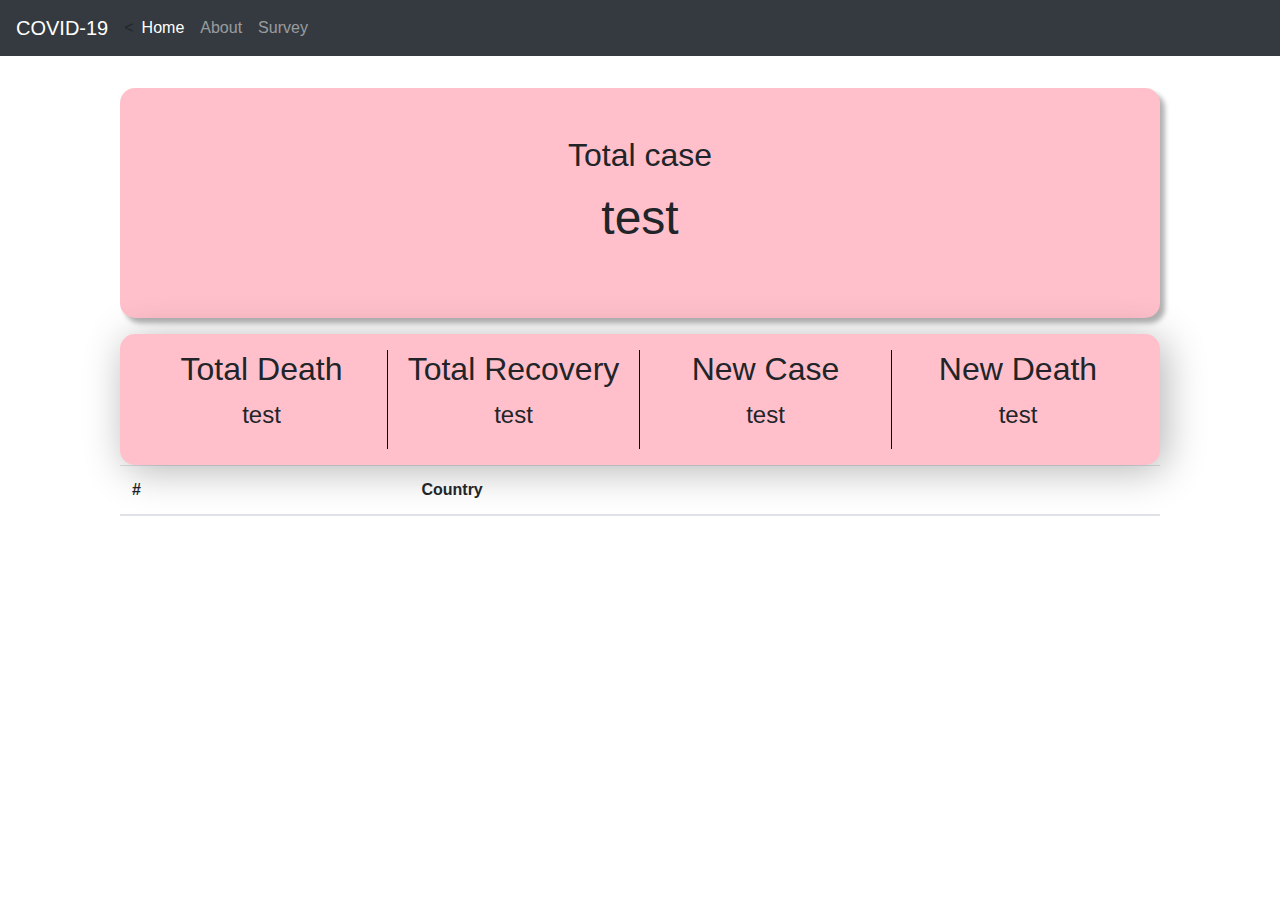
<file: index.html>
<!doctype html>
<html lang="en">
  <head>
    <title>COVID-19</title>
    <!-- Required meta tags -->
    <meta charset="utf-8">
    <meta name="viewport" content="width=device-width, initial-scale=1, shrink-to-fit=no">
    <link rel="stylesheet" href="style.css">
    
    <!-- Bootstrap CSS -->
    <link rel="stylesheet" href="https://stackpath.bootstrapcdn.com/bootstrap/4.3.1/css/bootstrap.min.css" integrity="sha384-ggOyR0iXCbMQv3Xipma34MD+dH/1fQ784/j6cY/iJTQUOhcWr7x9JvoRxT2MZw1T" crossorigin="anonymous">
  </head>


  <body>


    <nav class="navbar navbar-expand-sm navbar-dark bg-dark">
        <a class="navbar-brand" href="index.html">COVID-19</a>
        <button class="navbar-toggler d-lg-none" type="button" data-toggle="collapse" data-target="#collapsibleNavId" aria-controls="collapsibleNavId"
            aria-expanded="false" aria-label="Toggle navigation">
            <span class="navbar-toggler-icon"></span>
        </button>
        <<div class="collapse navbar-collapse" id="collapsibleNavId">
            <ul class="navbar-nav mr-auto mt-2 mt-lg-0">
                <li class="nav-item active">
                    <a class="nav-link" href="country.html">Home <span class="sr-only">(current)</span></a>
                </li>
                <li class="nav-item">
                    <a class="nav-link" href="about.html">About</a>
                </li>
                <li class="nav-item">
                    <a class="nav-link" href="survey.html">Survey</a>
                </li>
                
            </ul>
            
        </div>
    </nav>




        
    </div>

    <div class ="wrapper">   
        <div class ="statistic">
              <div class ="total_case_box">
                 <h2>
                     <i class ="fa fa-address-book" aria-hidden="true"></i>
                       Total case   
                  </h2>
                  <p style="font-size: 3rem;" id="total_cases">test</p>
  
                   
              </div>   
              
              
              <div class="box-wrapper">
                  <div class="box">
                      <h2>
                          <i class="fa fa-user-times" aria-hidden="true"></i>
                          Total Death
                      </h2>
                      <p style="font-size: 1.5rem;" id="total_death">test</p>
                  </div> 
                  <div class="box">
                      <h2>
                          <i class="fa fa-refresh" aria-hidden="true"></i>
                          Total Recovery
                      </h2>
                      <p style="font-size: 1.5rem;" id="total_recovered">test</p>
                  </div> 
                  <div class="box">
                      <h2>
                          <i class="fa fa-plus-circle" aria-hidden="true"></i>
                          New Case
                      </h2>
                      <p style="font-size: 1.5rem;" id="new_case">test</p>
                  </div> 
                  <div class="box">
                      <h2>
                          <i class="fa fa-user-circle-o" aria-hidden="true"></i>
                          New Death
                      </h2>
                      <p style="font-size: 1.5rem;" id="new_death">test</p>
                  </div> 
              </div> 
        </div> 
  
        

           <table class="table table-hover">
            <thead>
              <tr>
                <th scope="col">#</th>
                <th scope="col">Country</th>
              </tr>
            </thead>
            <tbody id="data">
            </tbody>
          </table>
  
  
  </div> 
    <!-- Optional JavaScript -->
    <!-- jQuery first, then Popper.js, then Bootstrap JS -->
    <script src="https://code.jquery.com/jquery-3.3.1.min.js"></script>
    <script src="https://cdnjs.cloudflare.com/ajax/libs/popper.js/1.14.7/umd/popper.min.js" integrity="sha384-UO2eT0CpHqdSJQ6hJty5KVphtPhzWj9WO1clHTMGa3JDZwrnQq4sF86dIHNDz0W1" crossorigin="anonymous"></script>
    <script src="https://stackpath.bootstrapcdn.com/bootstrap/4.3.1/js/bootstrap.min.js" integrity="sha384-JjSmVgyd0p3pXB1rRibZUAYoIIy6OrQ6VrjIEaFf/nJGzIxFDsf4x0xIM+B07jRM" crossorigin="anonymous"></script>
    <script src="index.js"></script>
    <script src="script.js"></script>


</body>
</html>
</file>
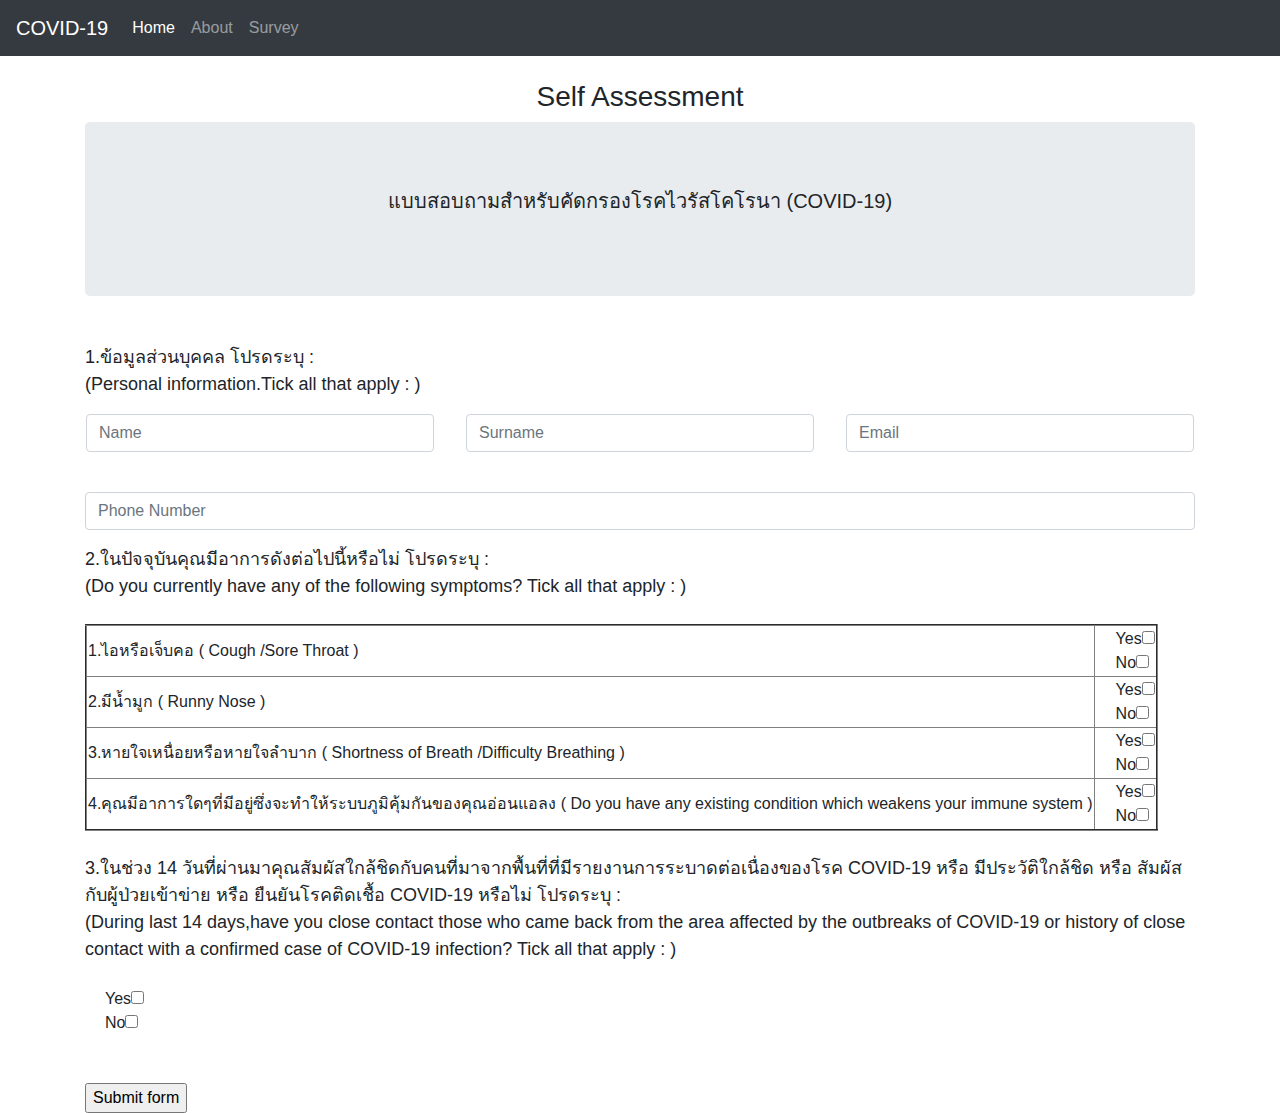
<file: survey.html>
<!doctype html>
<html lang="en">

<head>
    <title>COVID-19</title>
    <!-- Required meta tags -->
    <meta charset="utf-8">
    <meta name="viewport" content="width=device-width, initial-scale=1, shrink-to-fit=no">

    <!-- Bootstrap CSS -->
    <link rel="stylesheet" href="https://stackpath.bootstrapcdn.com/bootstrap/4.3.1/css/bootstrap.min.css"
        integrity="sha384-ggOyR0iXCbMQv3Xipma34MD+dH/1fQ784/j6cY/iJTQUOhcWr7x9JvoRxT2MZw1T" crossorigin="anonymous">
</head>

<body>
   

    <nav class="navbar navbar-expand-sm navbar-dark bg-dark">
        <a class="navbar-brand" href="index.html">COVID-19</a>
        <button class="navbar-toggler d-lg-none" type="button" data-toggle="collapse" data-target="#collapsibleNavId"
            aria-controls="collapsibleNavId" aria-expanded="false" aria-label="Toggle navigation">
            <span class="navbar-toggler-icon"></span>
        </button>
        <div class="collapse navbar-collapse" id="collapsibleNavId">
            <ul class="navbar-nav mr-auto mt-2 mt-lg-0">
                <li class="nav-item active">
                    <a class="nav-link" href="country.html">Home <span class="sr-only">(current)</span></a>
                </li>
                <li class="nav-item">
                    <a class="nav-link" href="about.html">About</a>
                </li>
                <li class="nav-item">
                    <a class="nav-link" href="survey.html">Survey</a>
                </li>
                
            </ul>

</div>
    </nav>


    


    <br>
    <h3 align = 'center'>Self Assessment</h3>

    

    <div class="container">
        <div class="jumbotron  text-center">
          <div class="container">
            
            <p class="lead">แบบสอบถามสำหรับคัดกรองโรคไวรัสโคโรนา (COVID-19)
              </p>
          </div>
        </div>
        </div>


        
           

    <div class="container mt-5">
        <form>
            
            
            <font size="4"> 1.ข้อมูลส่วนบุคคล โปรดระบุ : </font> <br>
            <font size="4"> (Personal information.Tick all that apply : ) </font>
              <div class="row">
                <div class="col-lg-4 col-sm-12 p-3">
                  <input type="text" class="form-control" placeholder="Name">
                </div>
                <div class="col-lg-4 col-sm-12 p-3">
                    <input type="text" class="form-control" placeholder="Surname">
                  </div>
                <div class="col-lg-4 col-sm-12 p-3">
                  <input type="text" class="form-control" placeholder="Email">
                </div>
              </div>
           
  
  
          <div class="form-group">
            <label for="exampleFormControlInput1"></label>
            <input type="email" class="form-control" id="exampleFormControlInput1" placeholder="Phone Number">
          </div>


          <font size="4"> 2.ในปัจจุบันคุณมีอาการดังต่อไปนี้หรือไม่ โปรดระบุ : </font> <br>
          <font size="4"> (Do you currently have any of the following symptoms? Tick all that apply : ) </font> <br><br>
          
         
          <table border="2">
            <tr><td>1.ไอหรือเจ็บคอ ( Cough /Sore Throat )</td>
                <td> <div class="form-check">
                    <label class="form-check-label">
                      
                       Yes<input type="checkbox" name="position1" value=" Yes">
                    </label>
                  </div>
                  <div class="form-check">
                    <label class="form-check-label">
                       No<input type="checkbox" name="position2" value=" No">
                    </label>
                  </div></td></tr>

            <tr><td>2.มีน้ำมูก ( Runny Nose )</td>
                <td> <div class="form-check">
                    <label class="form-check-label">
                      Yes<input type="checkbox" name="position1" value=" Yes">
                    </label>
                  </div>
                  <div class="form-check">
                    <label class="form-check-label">
                      No<input type="checkbox" name="position2" value=" No">
                    </label>
                  </div></td></tr>
            <tr><td>3.หายใจเหนื่อยหรือหายใจลำบาก ( Shortness of Breath /Difficulty Breathing )</td>
                <td> <div class="form-check">
                    <label class="form-check-label">
                      Yes<input type="checkbox" name="position1" value=" Yes">
                    </label>
                  </div>
                  <div class="form-check">
                    <label class="form-check-label">
                      No<input type="checkbox" name="position2" value=" No">
                    </label>
                  </div></td></tr>

            <tr><td>4.คุณมีอาการใดๆที่มีอยู่ซึ่งจะทำให้ระบบภูมิคุ้มกันของคุณอ่อนแอลง ( Do you have any existing condition which weakens your 
                immune system )

            </td><td><div class="form-check">
                <label class="form-check-label">
                  Yes<input type="checkbox" name="position1" value=" Yes">
                </label>
              </div>
              <div class="form-check">
                <label class="form-check-label">
                  No<input type="checkbox" name="position2" value=" No">
                </label>
              </div></td></tr>

  
           </table>
<br>


       <font size="4"> 3.ในช่วง 14 วันที่ผ่านมาคุณสัมผัสใกล้ชิดกับคนที่มาจากพื้นที่ที่มีรายงานการระบาดต่อเนื่องของโรค COVID-19 หรือ มีประวัติใกล้ชิด หรือ
        สัมผัสกับผู้ป่วยเข้าข่าย หรือ ยืนยันโรคติดเชื้อ COVID-19 หรือไม่ โปรดระบุ : </font> <br>
   <font size="4"> (During last 14 days,have you close contact those who came back from the area affected by the 
       outbreaks of COVID-19 or history of close contact with a confirmed case of COVID-19 infection? 
       Tick all that apply : ) </font> <br><br>

       <div class="form-check">
        <label class="form-check-label">
          Yes<input type="checkbox" name="position1" value=" Yes">
        </label>
      </div>
      <div class="form-check">
        <label class="form-check-label">
          No<input type="checkbox" name="position2" value=" No">
        </label>
      </div>


<br><br>



<form>
  <input name="v" type="submit" value="Submit form">  
 
</form>


    
      




















    <script src="https://code.jquery.com/jquery-3.3.1.min.js"></script>
    <script src="https://cdnjs.cloudflare.com/ajax/libs/popper.js/1.14.7/umd/popper.min.js"
        integrity="sha384-UO2eT0CpHqdSJQ6hJty5KVphtPhzWj9WO1clHTMGa3JDZwrnQq4sF86dIHNDz0W1"
        crossorigin="anonymous"></script>
    <script src="https://stackpath.bootstrapcdn.com/bootstrap/4.3.1/js/bootstrap.min.js"
        integrity="sha384-JjSmVgyd0p3pXB1rRibZUAYoIIy6OrQ6VrjIEaFf/nJGzIxFDsf4x0xIM+B07jRM"
        crossorigin="anonymous"></script>
    <script src="./country.js"></script>
</body>

</html>
</file>
<file: style.css>
* {
    margin : 0;
    padding : 0;
    box-sizing : border-box;
}

body{
   font-family: Arial, Helvetica, sans-serif;
   background-color: rgb(31, 103, 236);


}

i {
    color: royalblue;
}
.wrapper {
    width: 1040px;
    margin: auto;
}

.statistic{
    display: flex;
    flex-direction: column;
}

.total_case_box {
    margin-top: 2rem;
    padding: 3rem;
    text-align: center;
    border-radius: 15px;
    background: pink;
    box-shadow: 5px 5px 5px rgba(0, 0, 0, 0.3);
}

.box-wrapper {

    margin-top: 1rem;
    display: grid;
    grid-template-columns: repeat(4,1fr);
    padding: 1rem;
    text-align: center;
    border-radius: 15px;
    background: pink;
    box-shadow: 5px 5px 40px rgba(0, 0, 0, 0.3);



}

.box {
    border-right: 1px solid black;

}
.box:last-child{
    border: none;



}

.countries_state {

    width: 100%;
    margin-top: 1rem;
    padding: 1rem;
    text-align: center;
    border-radius: 15px;
    background: #fff;
    box-shadow: 5px 5px 40px rgba(0, 0, 0, 0.3);
}
</file>
